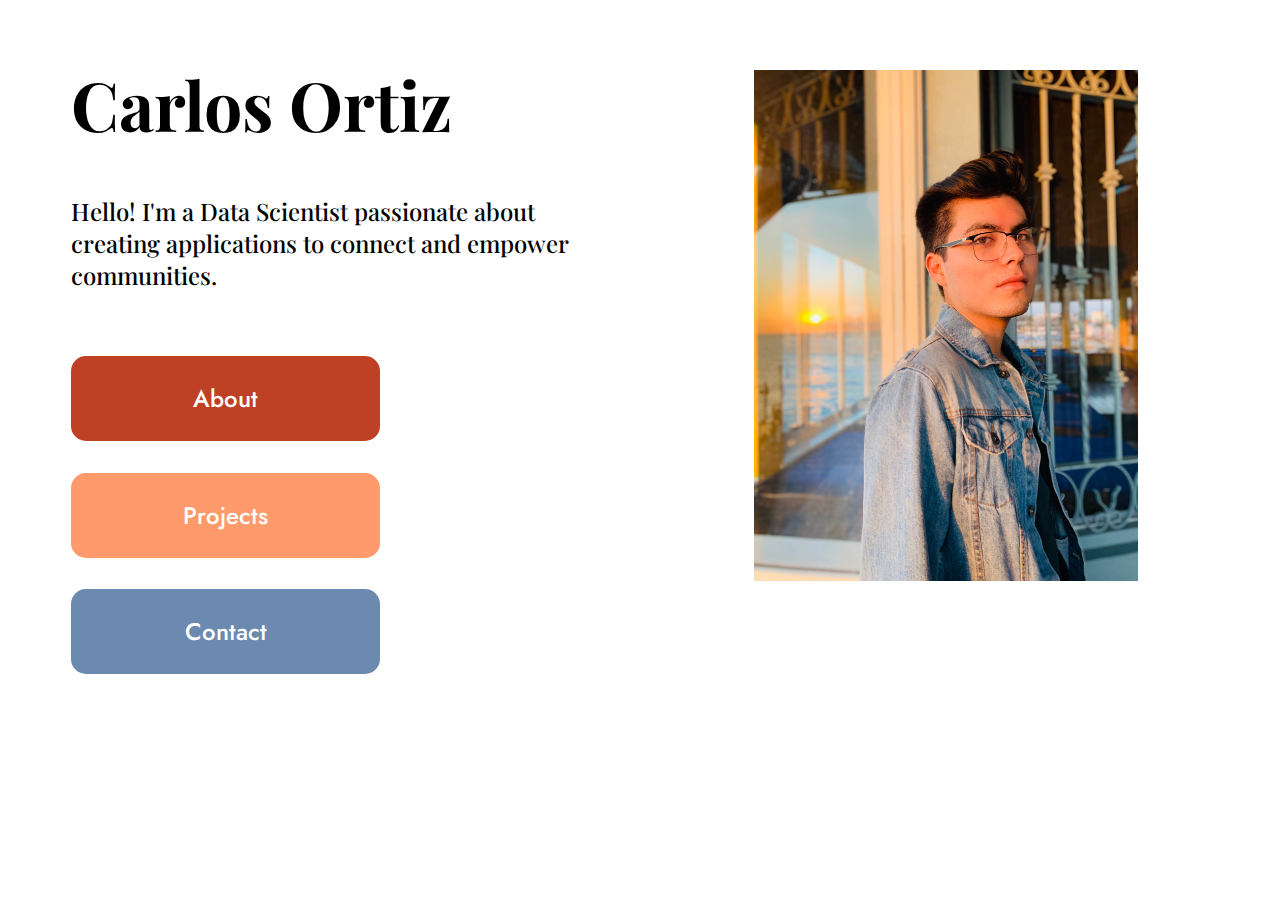
<file: index.html>
<!DOCTYPE html>
<html lang="en">

<head>
    <title>Carlos Ortiz</title>
    <meta charset="UTF-8">
    <meta name="viewport" content="width=device-width,initial-scale=1">
    <script src="assets/styles/javascript.js"></script>
    <link rel="stylesheet" href="assets/styles/style.css">
    <link rel="preconnect" href="https://fonts.googleapis.com">
    <link rel="preconnect" href="https://fonts.gstatic.com" crossorigin>
    <link href="https://fonts.googleapis.com/css2?family=Jost:wght@500;700&family=Playfair+Display:wght@400;900&display=swap" rel="stylesheet">
</head>

<body>
    <div class='home'>
        <div class='info-home'>
            <h1 id='stay'>Carlos Ortiz</h1>

            <p id='text'>Hello! I'm a Data Scientist passionate about creating applications to connect and empower communities.</p>

            <div class="navigation">
                
                <div class='btn btn-animate' id="about">
                    <a href="about.html"><p id='text-btn'>About</p></a>
                </div>
                

                <div class='btn btn-animate' id="projects">
                    <a href="projects.html"><p id='text-btn'>Projects</p></a>
                </div>

                <div class='btn btn-animate' id="contact">
                    <a href="contact.html"><p id='text-btn'>Contact</p></a>
                </div>
            </div>
        </div>
    
        <div class='display-home'>
            <img id='img' src="assets/img/self.jpg"></img>
        </div>
    </div>

</body>
</html>
</file>
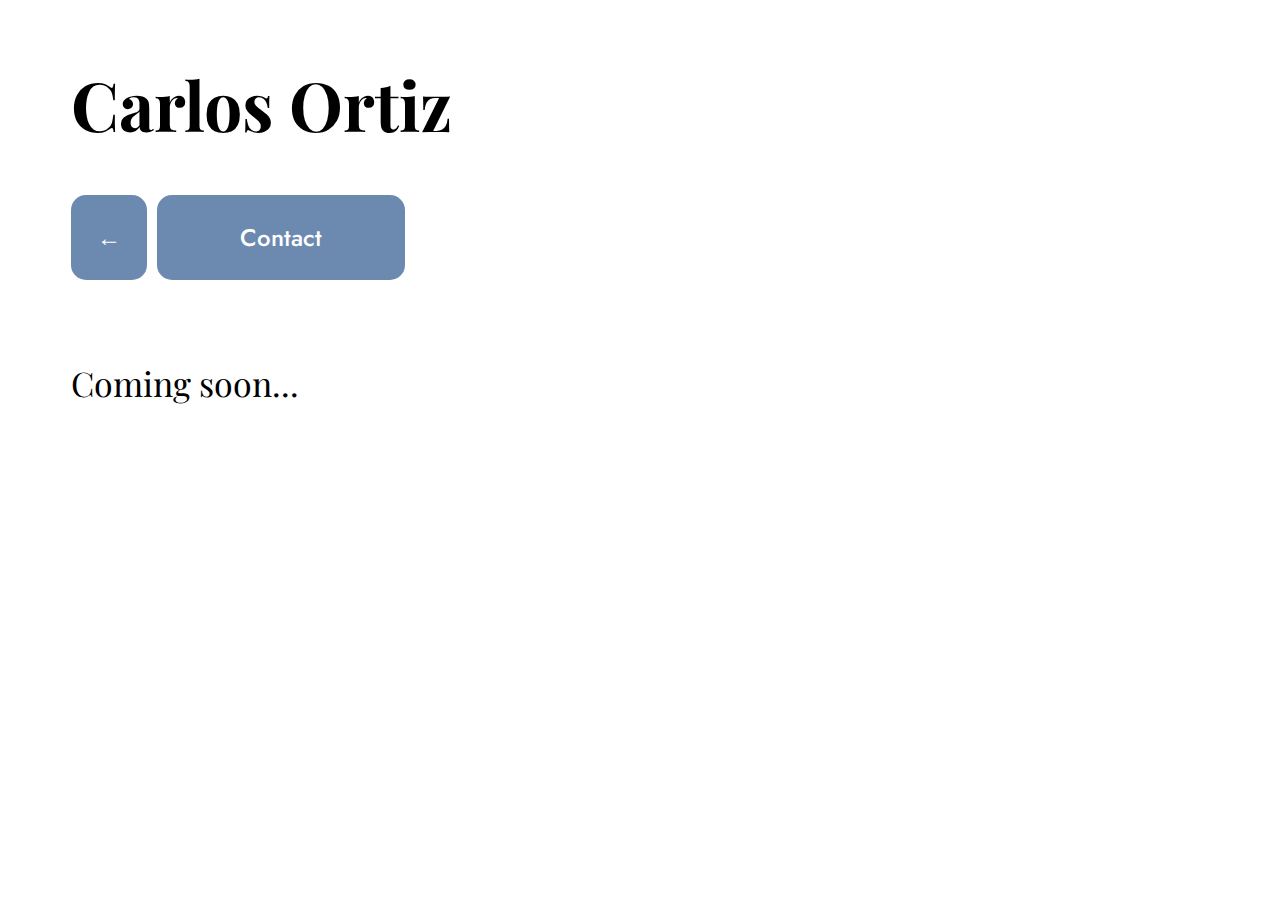
<file: contact.html>
<!DOCTYPE html>
<html lang="en">

<head>
    <title>Contact</title>
    <meta charset="UTF-8">
    <meta name="viewport" content="width=device-width,initial-scale=1">
    <script src="assets/styles/javascript.js"></script>
    <link rel="stylesheet" href="assets/styles/style.css">
    <link rel="preconnect" href="https://fonts.googleapis.com">
    <link rel="preconnect" href="https://fonts.gstatic.com" crossorigin>
    <link href="https://fonts.googleapis.com/css2?family=Jost:wght@500;700&family=Playfair+Display:wght@400;900&display=swap" rel="stylesheet">
</head>

<body>
    <div class='page-contact'>
        <div class='info-contact'>
            <h1 id="stay">Carlos Ortiz</h1>
            <div class="nav-contact">
                <div class="back-about btn-animate" id="contact">
                    <a href='index.html'><p id='text-btn'>&#8592;</p></a>
                </div>
                <div class='btn-contact' id="contact">
                    <p id='text-btn'>Contact</p>
                </div>
            </div>
            <br>
            <div class="content-contact">
                <p>Coming soon...</p>
                
            </div>
        </div>
    
        <div class='display-contact'>
            
        </div>
    </div>



</body>
</html>
</file>
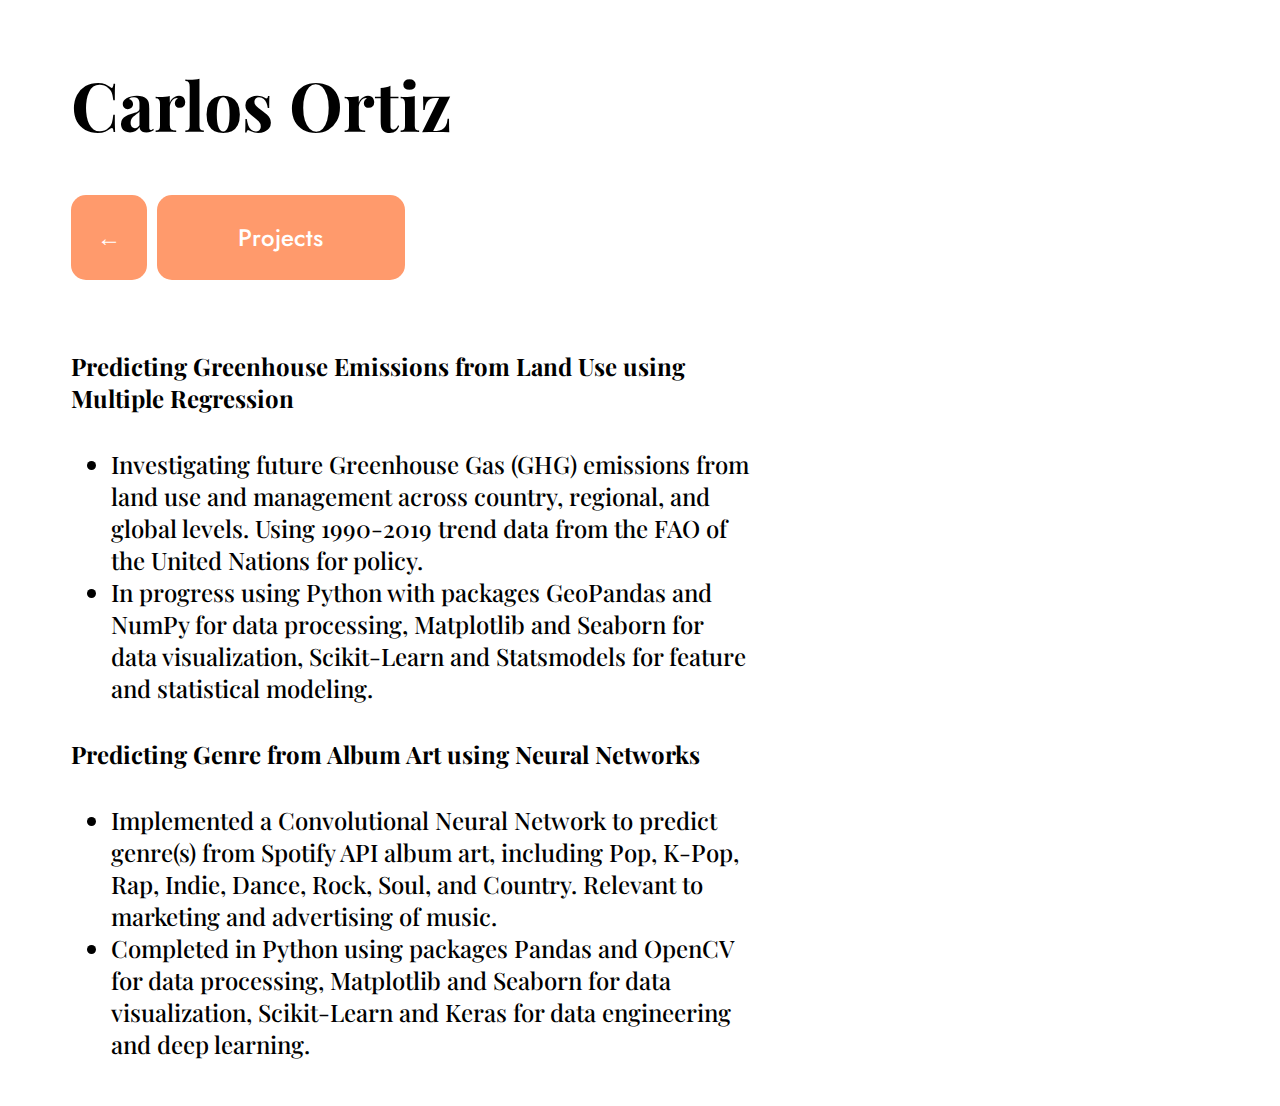
<file: projects.html>
<!DOCTYPE html>
<html lang="en">

<head>
    <title>Projects</title>
    <meta charset="UTF-8">
    <meta name="viewport" content="width=device-width,initial-scale=1">
    <script src="assets/styles/javascript.js"></script>
    <link rel="stylesheet" href="assets/styles/style.css">
    <link rel="preconnect" href="https://fonts.googleapis.com">
    <link rel="preconnect" href="https://fonts.gstatic.com" crossorigin>
    <link href="https://fonts.googleapis.com/css2?family=Jost:wght@500;700&family=Playfair+Display:wght@400;900&display=swap" rel="stylesheet">
</head>

<body>
    <div class='page-projects'>
        <div class='info-projects'>
            <h1 id="stay">Carlos Ortiz</h1>
            <div class="nav-projects">
                <div class="back-about btn-animate" id="projects">
                    <a href='index.html'><p id='text-btn'>&#8592;</p></a>
                </div>
                <div class='btn-about' id="projects">
                    <p id='text-btn'>Projects</p>
                </div>
            </div>
            <br>
            <div class="content-projects">
                <p id='title'>Predicting Greenhouse Emissions from Land Use using Multiple Regression</p>
                <ul>
                    <li id='text'>Investigating future Greenhouse Gas (GHG) emissions from land use and management across country, regional, and global levels. Using 1990-2019 trend data from the FAO of the United Nations for policy.</li>
                    <li id='text'>In progress using Python with packages GeoPandas and NumPy for data processing, Matplotlib and Seaborn for data visualization, Scikit-Learn and Statsmodels for feature and statistical modeling.</li>
                </ul>
                <p id='title'>Predicting Genre from Album Art using Neural Networks</p>
                <ul>
                    <li id='text'>Implemented a Convolutional Neural Network to predict genre(s) from Spotify API album art, including Pop, K-Pop, Rap, Indie, Dance, Rock, Soul, and Country. Relevant to marketing and advertising of music.</li>
                    <li id='text'>Completed in Python using packages Pandas and OpenCV for data processing, Matplotlib and Seaborn
                        for data visualization, Scikit-Learn and Keras for data engineering and deep learning.</li>
                </ul>
            </div>
        </div>
    
        <div class='display-projects'>
            
        </div>
    </div>



</body>
</html>
</file>
<file: assets/styles/style.css>
html {
    scroll-behavior: smooth;
    
}

body {
    animation-name: fadeIn;
    animation-duration: 1.2s;
}


a {
    text-decoration: none;
    color: white;
}


.pages{
    display: flex;
    flex-direction: row;
    align-items: flex-start;
    justify-content: space-between;

    margin: 1% 5% 1% 5%;

    max-width: 95%;
}

/* FIRST PAGE - HOME */

.home {
    display: flex;
    flex-direction: row;
    align-items: flex-start;
    justify-content: space-between;

    margin: 1% 5% 1% 5%;

    max-width: 95%;
}

.info-home {
    font-family: 'Playfair Display', sans-serif;
    font-size: 34px;
    min-width: 45%;
    min-height: auto;
    padding-right: 15%;
}

.display-home {
    min-width: 45%;
    min-height: auto;
    margin-top: 5%;
}

.navigation {
    display: flex;
    flex-direction: column;
    justify-content: space-around;
    height: 350px;
    padding-top: 5%;
}

.btn {
    max-width: 60%;
    color: white;
    text-align: center;
    border-radius: 15px;
    padding: 1px;
}

.btn-animate {
    cursor: pointer;
    transition: all 0.25s ease;
}

.btn-animate:hover {
    letter-spacing: 5px;
    filter: brightness(120%);
    text-shadow: 0 0 1px white;
}


#text {
    font-family: 'Playfair Display', sans-serif;
    font-size: 24px;
    font-weight: 500;
}

#title {
    font-family: 'Playfair Display', sans-serif;
    font-size: 24px;
    font-weight: bolder;
}

#text-btn {
    font-family: 'Jost', sans-serif;
    font-size: 24px;
    font-weight: 500;
}

#img {
   max-width: 75%;
   min-width: 50%;
   height: auto;
}

#about {
    background: rgba(191, 65, 37);
}


#projects {
    background: rgba(255, 154, 108);
}

#contact {
    background: rgba(108, 138, 176);
}



/* SECOND PAGE - ABOUT */

.page-about {
    display: flex;
    flex-direction: row;
    align-items: flex-start;
    justify-content: space-between;

    margin: 1% 5% 1% 5%;

    max-width: 95%;
}

.info-about {
    font-family: 'Playfair Display', sans-serif;
    font-size: 34px;
    min-width: 60%;
    min-height: auto;
    padding-right: 20%;
}

.display-about {
    min-width: 25%;
    min-height: auto;
    margin-top: 5%;
}

.nav-about {
    display: flex;
    flex-direction: row;
    align-items: center;
    justify-content: flex-start;
    gap: 10px;
    max-width: 60%;

}


.back-about {
    color: white;
    background: #BF4125;
    width: 18%;
    color: white;
    text-align: center;
    border-radius: 15px;
    padding: 1px;
}

.btn-about {
    width: 60%;
    color: white;
    text-align: center;
    border-radius: 15px;
    padding: 1px;

}

#img-about {
    max-width: 90%;
    min-width: 50%;
    height: auto;
}


/* THIRD PAGE - PROJECTS */

.page-projects {
    display: flex;
    flex-direction: row;
    align-items: flex-start;
    justify-content: space-between;

    margin: 1% 5% 1% 5%;

    max-width: 95%;
}

.info-projects {
    font-family: 'Playfair Display', sans-serif;
    font-size: 34px;
    min-width: 60%;
    min-height: auto;
    padding-right: 20%;
}

.display-projects {
    min-width: 25%;
    min-height: auto;
    margin-top: 5%;
}

.nav-projects {
    display: flex;
    flex-direction: row;
    align-items: center;
    justify-content: flex-start;
    gap: 10px;
    max-width: 60%;
}

.back-projects {
    color: white;
    background: #BF4125;
    width: 18%;
    color: white;
    text-align: center;
    border-radius: 15px;
    padding: 1px;
}

.btn-projects {
    width: 60%;
    color: white;
    text-align: center;
    border-radius: 15px;
    padding: 1px;
}

#img-projects {
    max-width: 90%;
    min-width: 50%;
    height: auto;
}

/* FOURTH PAGE - CONTACT */

.page-contact {
    display: flex;
    flex-direction: row;
    align-items: flex-start;
    justify-content: space-between;

    margin: 1% 5% 1% 5%;

    max-width: 95%;
}

.info-contact {
    font-family: 'Playfair Display', sans-serif;
    font-size: 34px;
    min-width: 60%;
    min-height: auto;
    padding-right: 20%;
}

.display-contact {
    min-width: 25%;
    min-height: auto;
    margin-top: 5%;
}

.nav-contact {
    display: flex;
    flex-direction: row;
    align-items: center;
    justify-content: flex-start;
    gap: 10px;
    max-width: 60%;
}

.back-contact {
    color: white;
    background: #BF4125;
    width: 18%;
    color: white;
    text-align: center;
    border-radius: 15px;
    padding: 1px;
}

.btn-contact {
    width: 60%;
    color: white;
    text-align: center;
    border-radius: 15px;
    padding: 1px;
}

#img-contact {
    max-width: 90%;
    min-width: 50%;
    height: auto;
}

/* Fading */

@keyframes fadeIn {
    from {
        opacity: 0;
    }
    to {
        opacity: 1;
    }
}

@keyframes stay {
    from {
        opacity: 1;
    }
    to {
        opacity: 1;
    }
}

#name {
    transition: none !important;
}
</file>
